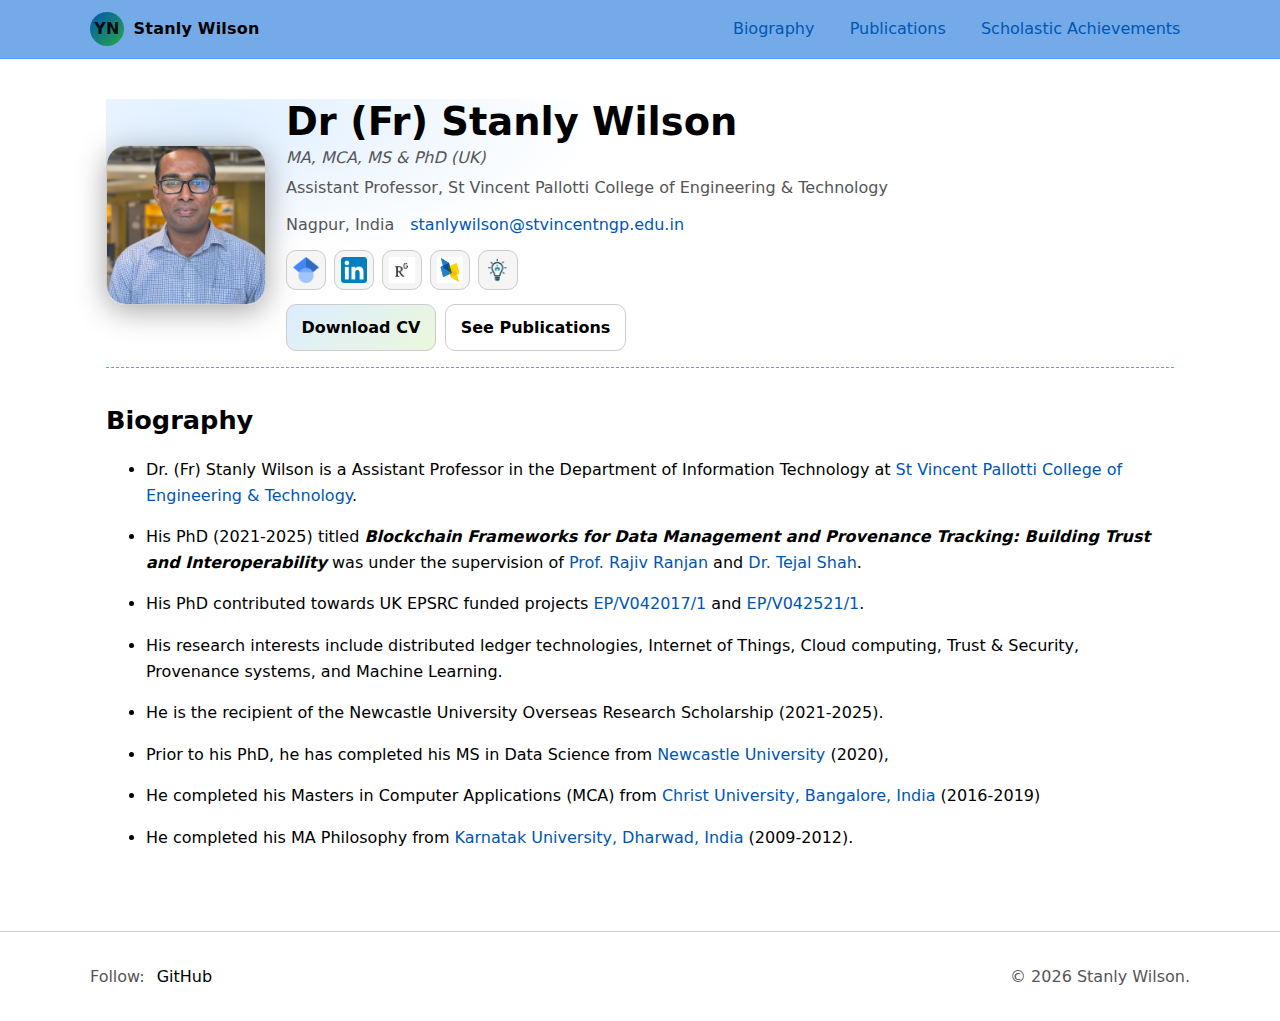
<file: index.html>
<!doctype html>
<html lang="en">
<head>
  <meta charset="utf-8" />
  <title>Stanly Wilson PhD — Biography</title>
  <meta name="viewport" content="width=device-width, initial-scale=1" />
  <meta name="description" content="Personal academic website of Stanly Wilson PhD" />
  <!-- <link rel="preload" href="assets/profile.jpeg" as="image" /> -->
  <!-- <link rel="icon" href="assets/favicon.svg" type="image/svg+xml" /> -->
  <link rel="stylesheet" href="css/styles.css" />
</head>

<body>
  <a class="skip-link" href="#main">Skip to content</a>

  <header class="site-header">
    <div class="container header-inner">
      <a class="brand" href="#top" aria-label="Home">
        <span class="brand-logo" aria-hidden="true">YN</span>
        <span class="brand-text">Stanly Wilson</span>
      </a>

      <nav class="nav" aria-label="Primary">
        <button class="nav-toggle" aria-controls="nav-menu" aria-expanded="false">
          <span class="sr-only">Toggle navigation</span>
          ☰
        </button>

        <ul class="nav-menu">
        <li><a href="index.html">Biography</a></li>
        <!-- <li><a href="research.html">Research Interests</a></li> -->
        <li><a href="publications.html">Publications</a></li>
        <!-- <li><a href="teaching.html">Teaching</a></li> -->
        <!-- <li><a href="activity.html">Professional Activity</a></li> -->
        <li><a href="achievements.html">Scholastic Achievements</a></li>
        <!-- <li><a href="open-positions.html">Open Positions</a></li> -->
        </ul>
      </nav>
    </div>
  </header>

  <main id="main" class="container">
    <!-- Hero / Profile -->
    <section id="top" class="hero">
      <div class="hero-grid">
        <img class="profile" src="assets/profile.jpeg" alt="Stanly Wilson" />
        <div class="hero-copy">
          <h1 class="hero-name">Dr (Fr) Stanly Wilson</h1>
          <p class="hero-quals">MA, MCA, MS &amp; PhD (UK)</p>
          <p class="hero-role">Assistant Professor, St Vincent Pallotti College of Engineering & Technology</p>

          <ul class="meta">
            <li>Nagpur, India</li>
            <li><a href="mailto:stanlywilson@stvincentngp.edu.in">stanlywilson@stvincentngp.edu.in</a></li>
          </ul>

  
<div class="socials" aria-label="Social links">
  <!-- Google Scholar -->
  <a href="https://scholar.google.com/citations?user=eIY4jN0AAAAJ&hl=en" aria-label="Google Scholar" class="icon-btn" target="_blank" rel="noopener">
    <img src="assets/Google_Scholar.png" alt="Google Scholar" class="icon-img" />
  </a>

  <!-- LinkedIn -->
  <a href="https://www.linkedin.com/in/stanly-wilson-palathingal/" aria-label="LinkedIn" class="icon-btn" target="_blank" rel="noopener">
    <!-- <svg viewBox="0 0 24 24" aria-hidden="true">
      <path d="M4.98 3.5a2.5 2.5 0 1 1 0 5.001 2.5 2.5 0 0 1 0-5.001ZM3 9h4v12H3V9Zm7 0h3.8v1.7h.1c.5-1 1.9-2.1 3.9-2.1 4.2 0 5 2.8 5 6.5V21h-4v-5.5c0-1.3 0-3-1.9-3s-2.2 1.5-2.2 2.9V21H10V9Z"/>
    </svg> -->
    <img src="assets/linkedin.png" alt="LinkedIn" class="icon-img" />
  </a>

  <!-- ResearchGate -->
  <a href="https://www.researchgate.net/profile/Stanly-Wilson" aria-label="ResearchGate" class="icon-btn" target="_blank" rel="noopener">
    <img src="assets/researchgate.png" alt="ResearchGate" class="icon-img" />
  </a>

  <!-- DBLP -->
  <a href="https://dblp.org/pid/290/5502.html" aria-label="DBLP" class="icon-btn" target="_blank" rel="noopener">
    <img src="assets/dblp.png" alt="DBLP" class="icon-img" />
  </a>

  <!-- Vidwan Portal -->
  <a href="https://stvincentngp.irins.org/profile/496115" aria-label="Vidwan Portal" class="icon-btn" target="_blank" rel="noopener">
    <img src="assets/vidwan.png" alt="Vidwan Portal" class="icon-img" />
  </a>
</div>


          <div class="cta-row">
            <a class="btn" href="assets/CV_YourName.pdf" download>Download CV</a>
            <a class="btn btn-ghost" href="#publications">See Publications</a>
          </div>
        </div>
      </div>
    </section>

    <!-- Biography -->
    <section id="biography" class="section">
      <h2>Biography</h2>
      <p>
        <ul>
          <li>Dr. (Fr) Stanly Wilson is a Assistant Professor in the Department of Information Technology at
            <a href="https://www.stvincentngp.edu.in/">St Vincent Pallotti College of Engineering & Technology</a>.
          </li>
      
      </p>
      <p>
            <li>His PhD (2021-2025) titled <strong><em>Blockchain Frameworks for Data Management and Provenance Tracking: Building Trust and Interoperability</em></strong> was under the supervision of
                <a href="https://rajivranjan.net/">Prof. Rajiv Ranjan</a> and <a href="https://www.ncl.ac.uk/computing/staff/profile/tejalshah.html">Dr. Tejal Shah</a>.  
            </li>
      </p>
      
      <p>
            <li>His PhD  contributed towards UK EPSRC funded projects <a href="https://gtr.ukri.org/projects?ref=EP/V042017/1">EP/V042017/1</a> and <a href="https://gtr.ukri.org/projects?ref=EP%2FV042521%2F1"> EP/V042521/1</a>.</li>
      </p>

      <p>
            <li> His research interests include distributed ledger technologies, Internet of Things, Cloud computing,  Trust &amp; Security, Provenance systems, and Machine Learning.
            </li>
      </p>

      <p>
            <li>He is the recipient of the Newcastle University Overseas Research Scholarship (2021-2025).</li>
       </p>
       
       <p>
            <li>Prior to his PhD, he has completed his MS in Data Science from <a href="https://www.ncl.ac.uk/">Newcastle University</a> (2020), 
        </p>

       <p>
            <li>He completed his Masters in Computer Applications (MCA) from <a href="https://christuniversity.in">Christ University, Bangalore, India</a> (2016-2019) </li>
        </p>

        <p>
            <li> He completed his MA Philosophy from <a href="https://kud.ac.in/kan/">Karnatak University, Dharwad, India</a> (2009-2012).</li>
        </p>

        </ul>

    </section>


  </main>

  <footer class="site-footer">
    <div class="container footer-inner">
      <div class="follow">
        <span>Follow:</span>
        <a href="https://github.com/stanlypalathingal">GitHub</a>
      </div>
      <p>© <span id="year"></span> Stanly Wilson.</p>
    </div>
  </footer>

  <script src="js/main.js"></script>
</body>
</html>
</file>
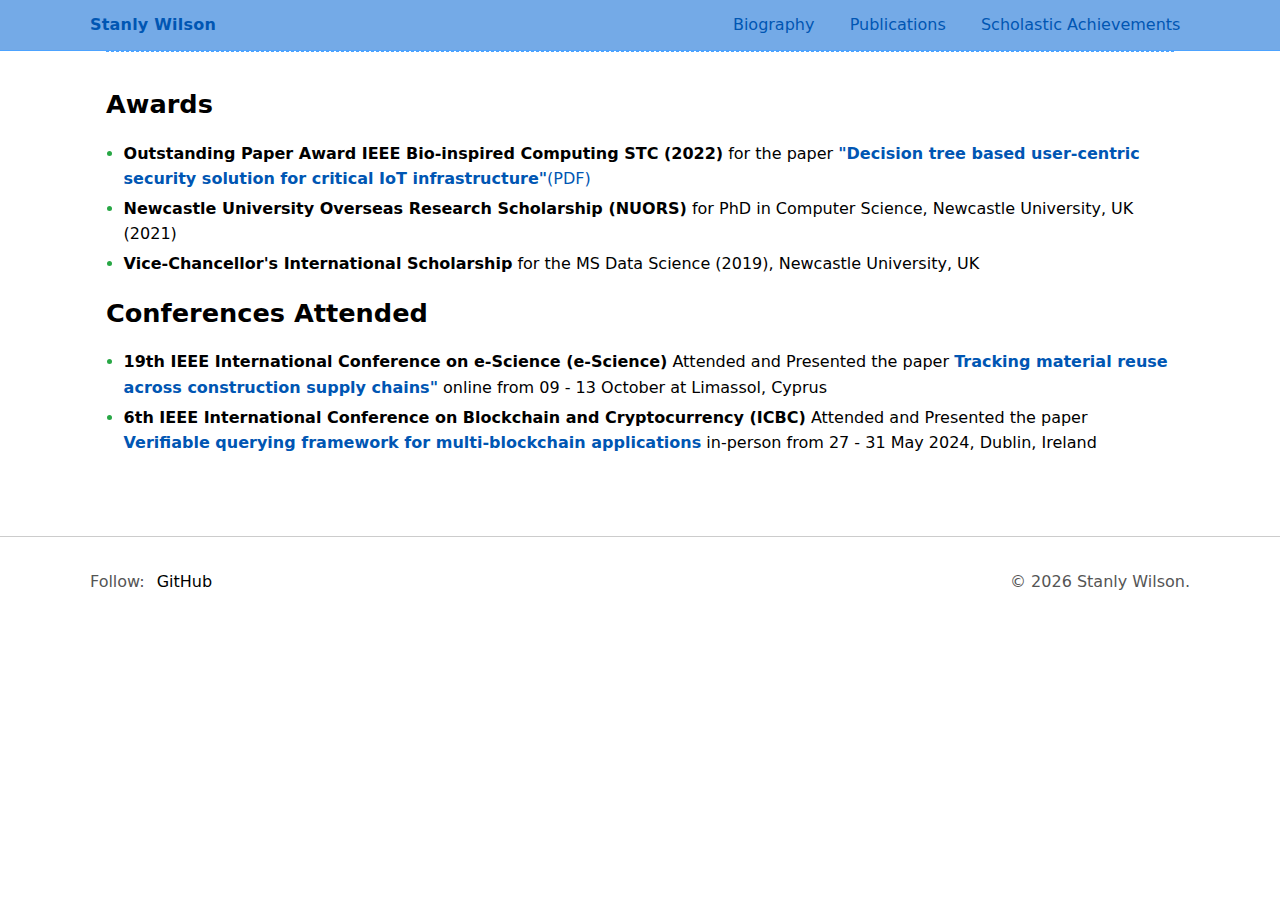
<file: achievements.html>
<!doctype html>
<html lang="en">
<head>
  <meta charset="utf-8" />
  <title>Publications — Stanly Wilson</title>
  <meta name="viewport" content="width=device-width, initial-scale=1" />
  <link rel="stylesheet" href="css/styles.css" />
</head>
<body>
  <header class="site-header">
    <div class="container header-inner">
      <a class="brand" href="index.html">Stanly Wilson</a>
      <nav class="nav">
        <ul class="nav-menu">
          <li><a href="index.html">Biography</a></li>
          <!-- <li><a href="research.html">Research Interests</a></li> -->
          <li><a href="publications.html">Publications</a></li>
          <!-- <li><a href="teaching.html">Teaching</a></li> -->
          <!-- <li><a href="activity.html">Professional Activity</a></li> -->
          <li><a href="achievements.html">Scholastic Achievements</a></li>
          <!-- <li><a href="open-positions.html">Open Positions</a></li> -->
        </ul>
      </nav>
    </div>
  </header>

  <main class="container">
     <!-- Achievements -->

      <section id="achievements" class="section">
            <h2>Awards</h2>
            <ul class="tick-list">
                <li><b>Outstanding Paper Award IEEE Bio-inspired Computing STC (2022)</b> for the paper <a href="https://doi.org/10.1016/j.compeleceng.2022.107754" target="_blank" rel="noopener"><b>"Decision tree based user-centric security solution for critical IoT infrastructure"</b></a><a href="assets/1690348002178.jpeg" alt="Award" class="icon-img">(PDF)</a></li>
                <li><b>Newcastle University Overseas Research Scholarship (NUORS)</b> for PhD in Computer Science, Newcastle University, UK (2021)</li>
                <li><b>Vice-Chancellor's International Scholarship</b> for the MS Data Science (2019), Newcastle University, UK</li>
              </ul>
          
            <h2>Conferences Attended</h2>
            <ul class="tick-list">
                <li> <b>19th IEEE International Conference on e-Science (e-Science)</b> Attended and Presented the paper <a href="https://doi.org/10.1109/e-Science58273.2023.10254935" target="_blank" rel="noopener"><b>  Tracking material reuse across construction supply chains"</b></a> online from 09 - 13 October at Limassol, Cyprus</li>
                <li><b>6th IEEE International Conference on Blockchain and Cryptocurrency (ICBC)</b> Attended and Presented the paper <a href="https://doi.org/10.1109/ICBC59979.2024.10634455" target="_blank" rel="noopener"><b>Verifiable querying framework for multi-blockchain applications</b></a> in-person from 27 - 31 May 2024, Dublin, Ireland</li>
            </ul>
  </main>

  <footer class="site-footer">
    <div class="container footer-inner">
      <div class="follow">
        <span>Follow:</span>
        <a href="https://github.com/stanlypalathingal">GitHub</a>
      </div>
      <p>© <span id="year"></span> Stanly Wilson.</p>
    </div>
  </footer>

  <script src="js/main.js"></script>
</body>
</html>
</file>
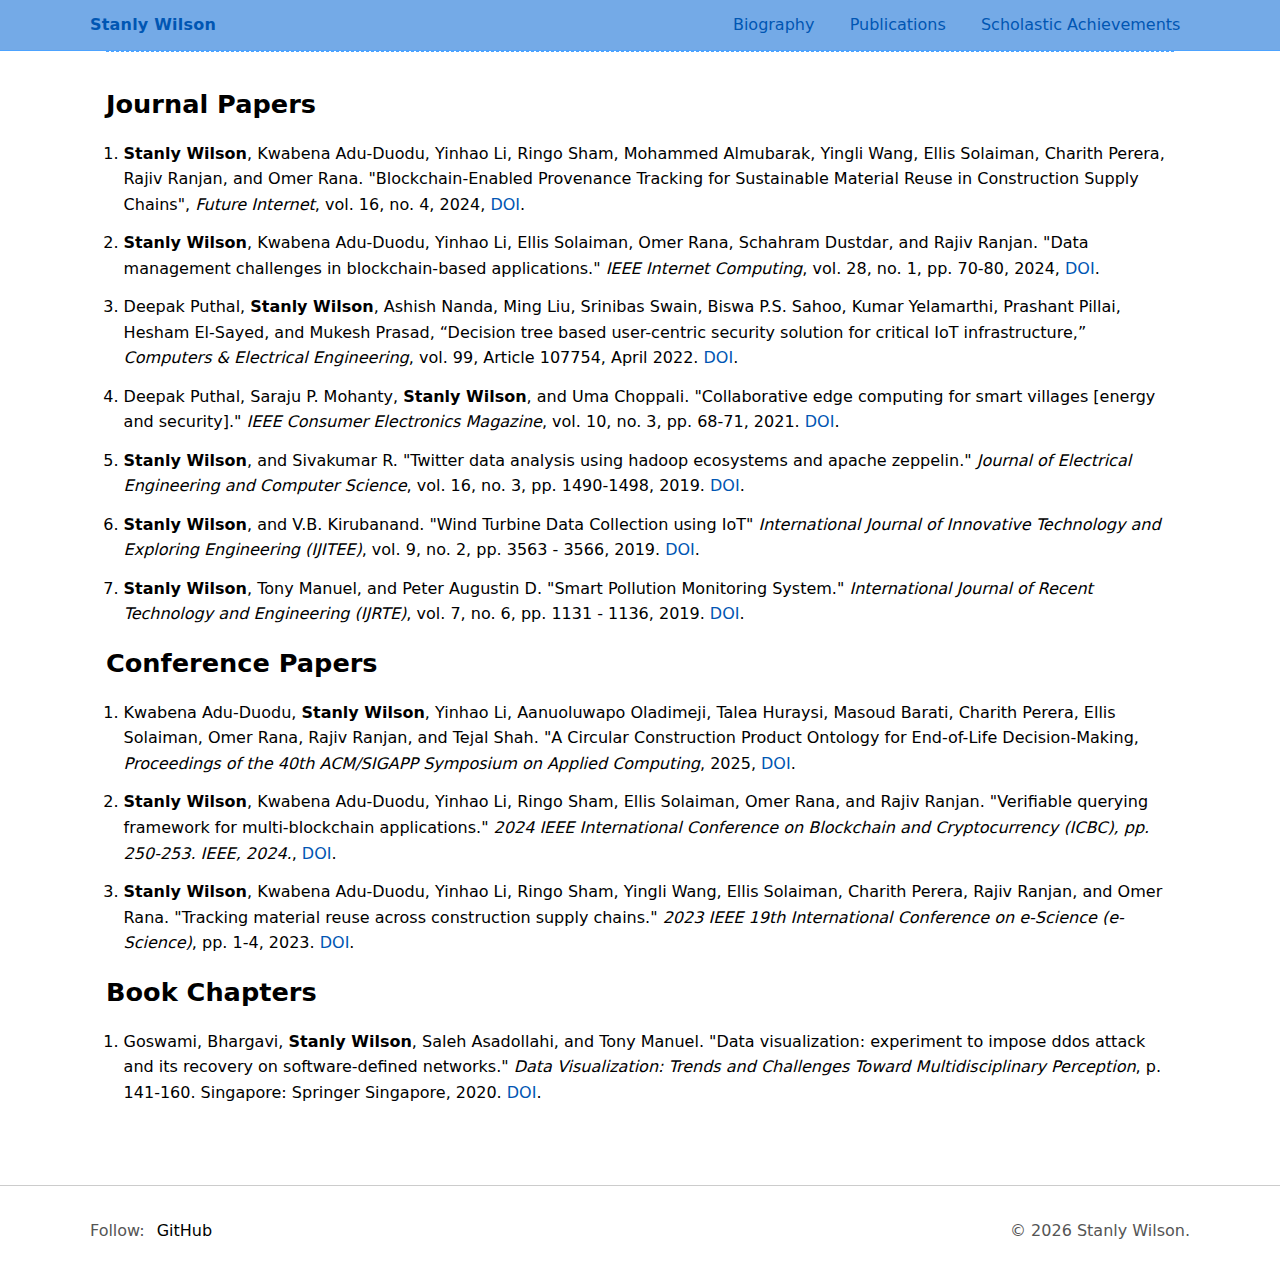
<file: publications.html>
<!doctype html>
<html lang="en">
<head>
  <meta charset="utf-8" />
  <title>Publications — Stanly Wilson</title>
  <meta name="viewport" content="width=device-width, initial-scale=1" />
  <link rel="stylesheet" href="css/styles.css" />
</head>
<body>
  <header class="site-header">
    <div class="container header-inner">
      <a class="brand" href="index.html">Stanly Wilson</a>
      <nav class="nav">
        <ul class="nav-menu">
          <li><a href="index.html">Biography</a></li>
          <!-- <li><a href="research.html">Research Interests</a></li> -->
          <li><a href="publications.html">Publications</a></li>
          <!-- <li><a href="teaching.html">Teaching</a></li> -->
          <!-- <li><a href="activity.html">Professional Activity</a></li> -->
          <li><a href="achievements.html">Scholastic Achievements</a></li>
          <!-- <li><a href="open-positions.html">Open Positions</a></li> -->
        </ul>
      </nav>
    </div>
  </header>

  <main class="container">
     <!-- Publications -->
     
      <section id="publications" class="section">
            <h2>Journal Papers </h2>
            <ol class="pub-list">
                <li>
                    <strong>Stanly Wilson</strong>, Kwabena Adu-Duodu, Yinhao Li, Ringo Sham, Mohammed Almubarak, Yingli Wang, Ellis Solaiman, Charith Perera, Rajiv Ranjan, and Omer Rana. 
                     "Blockchain-Enabled Provenance Tracking for Sustainable Material Reuse in Construction Supply Chains",
                     <em>Future Internet</em>, vol. 16, no. 4, 2024,
                    <a href="https://doi.org/10.3390/fi16040135" target="_blank" rel="noopener">DOI</a>.
                </li>

                <li>
                    <strong>Stanly Wilson</strong>, Kwabena Adu-Duodu, Yinhao Li, Ellis Solaiman, Omer Rana, Schahram Dustdar, and Rajiv Ranjan. 
                    "Data management challenges in blockchain-based applications." 
                    <em>IEEE Internet Computing</em>, vol. 28, no. 1, pp. 70-80, 2024,
                    <a href="https://doi.org/10.1109/MIC.2023.3319152" target="_blank" rel="noopener">DOI</a>.
                </li>

                <li>
                Deepak Puthal, <strong>Stanly Wilson</strong>, Ashish Nanda, Ming Liu, Srinibas Swain, Biswa P.S. Sahoo, Kumar Yelamarthi, Prashant Pillai, Hesham El-Sayed, and Mukesh Prasad, 
                “Decision tree based user-centric security solution for critical IoT infrastructure,” 
                <em>Computers &amp; Electrical Engineering</em>, vol. 99, Article 107754, April 2022.  
                <a href="https://doi.org/10.1016/j.compeleceng.2022.107754" target="_blank" rel="noopener">DOI</a>.
                </li>

                <li>
                    Deepak Puthal, Saraju P. Mohanty, <strong>Stanly Wilson</strong>, and Uma Choppali. 
                    "Collaborative edge computing for smart villages [energy and security]." 
                    <em>IEEE Consumer Electronics Magazine</em>, vol. 10, no. 3, pp. 68-71, 2021.
                    <a href="https://doi.org/10.1109/MCE.2021.3051813" target="_blank" rel="noopener">DOI</a>.
                </li>

                <li>
                    <strong>Stanly Wilson</strong>, and Sivakumar R. 
                    "Twitter data analysis using hadoop ecosystems and apache zeppelin." 
                    <em>Journal of Electrical Engineering and Computer Science</em>, vol. 16, no. 3, pp. 1490-1498, 2019.
                    <a href="https://doi.org/10.11591/ijeecs.v16.i3.pp1490-1498" target="_blank" rel="noopener">DOI</a>.
                </li>

                <li>
                    <strong>Stanly Wilson</strong>, and V.B. Kirubanand. 
                    "Wind Turbine Data Collection using IoT" 
                    <em>International Journal of Innovative Technology and Exploring Engineering (IJITEE)</em>, vol. 9, no. 2, pp. 3563 - 3566, 2019.
                    <a href="http://doi.org/10.35940/ijitee.b6331.129219" target="_blank" rel="noopener">DOI</a>.
                </li>

                <li>
                    <strong>Stanly Wilson</strong>, Tony Manuel, and Peter Augustin D. 
                    "Smart Pollution Monitoring System." 
                    <em>International Journal of Recent Technology and Engineering (IJRTE)</em>, vol. 7, no. 6, pp. 1131 - 1136, 2019.
                    <a href="https://www.ijrte.org/wp-content/uploads/papers/v7i6/F2541037619.pdf" target="_blank" rel="noopener">DOI</a>.
                </li>
            </ol>



            <h2>Conference Papers</h2>
            <ol class="pub-list">
                <li>
                     Kwabena Adu-Duodu, <strong>Stanly Wilson</strong>, Yinhao Li, Aanuoluwapo Oladimeji, Talea Huraysi, Masoud Barati, Charith Perera, Ellis Solaiman, Omer Rana, Rajiv Ranjan, and Tejal Shah. 
                    "A Circular Construction Product Ontology for End-of-Life Decision-Making,
                    <em>Proceedings of the 40th ACM/SIGAPP Symposium on Applied Computing</em>, 2025,
                     <a href="https://doi.org/10.1145/3672608.3707870" target="_blank" rel="noopener">DOI</a>.
                </li>

                <li>
                    <strong>Stanly Wilson</strong>, Kwabena Adu-Duodu, Yinhao Li, Ringo Sham, Ellis Solaiman, Omer Rana, and Rajiv Ranjan.
                     "Verifiable querying framework for multi-blockchain applications." 
                     <em>2024 IEEE International Conference on Blockchain and Cryptocurrency (ICBC), pp. 250-253. IEEE, 2024.</em>, 
                        <a href="https://doi.org/10.1109/ICBC59979.2024.10634455" target="_blank" rel="noopener">DOI</a>.
                </li>

                <li>
                    <strong>Stanly Wilson</strong>, Kwabena Adu-Duodu, Yinhao Li, Ringo Sham, Yingli Wang, Ellis Solaiman, Charith Perera, Rajiv Ranjan, and Omer Rana. 
                    "Tracking material reuse across construction supply chains." 
                     <em>2023 IEEE 19th International Conference on e-Science (e-Science)</em>, pp. 1-4, 2023.
                     <a href="https://doi.org/10.1109/e-Science58273.2023.10254935" target="_blank" rel="noopener">DOI</a>.
                </li>
            </ol>

            <h2>Book Chapters</h2>
            <ol class="pub-list">
                <li>
                    Goswami, Bhargavi, <strong>Stanly Wilson</strong>, Saleh Asadollahi, and Tony Manuel. 
                    "Data visualization: experiment to impose ddos attack and its recovery on software-defined networks." 
                    <em>Data Visualization: Trends and Challenges Toward Multidisciplinary Perception</em>, p. 141-160. Singapore: Springer Singapore, 2020.
                    <a href="https://doi.org/10.1007/978-981-15-2282-6_8" target="_blank" rel="noopener">DOI</a>.
                </li>
            </ol>

</section>
  </main>

  <footer class="site-footer">
    <div class="container footer-inner">
      <div class="follow">
        <span>Follow:</span>
        <a href="https://github.com/stanlypalathingal">GitHub</a>
      </div>
      <p>© <span id="year"></span> Stanly Wilson.</p>
    </div>
  </footer>

  <script src="js/main.js"></script>
</body>
</html>
</file>
<file: css/styles.css>
:root {
  --bg: #ffffff;
  --panel: #f5f5f5;
  --text: #000000;
  --muted: #555555;
  --brand: #0056b3;
  --accent: #28a745;
  --border: #cccccc;
  --radius: 16px;
}


*{ box-sizing: border-box; }
html, body { margin: 0; padding: 0; }

body {
  font: 16px/1.6 system-ui, -apple-system, Segoe UI, Roboto, Ubuntu, Cantarell, Noto Sans, Helvetica, Arial, "Apple Color Emoji", "Segoe UI Emoji";
  color: #000;           /* switch text color to black */
  background: #fff;      /* solid white background */
  min-height: 100vh;
}


a { color: var(--brand); text-decoration: none; }
a:hover { text-decoration: underline; }

.container { width: 100%; max-width: 1100px; margin: 0 auto; padding: 0 1rem; }

.skip-link {
  position: absolute; left: -9999px; top: auto; width: 1px; height: 1px; overflow: hidden;
}
.skip-link:focus { position: static; width: auto; height: auto; }

/* .site-header {
  position: sticky; top: 0; z-index: 50;
  background: rgba(11,12,16, 0.8); backdrop-filter: blur(8px);
  border-bottom: 1px solid var(--border);
} */

.site-header {
  position: sticky;
  top: 0;
  z-index: 50;
  background: #74aae7;   /* light bluish background */
  border-bottom: 1px solid #4da3ff; /* keep border bluish */
}



.header-inner { display: flex; align-items: center; justify-content: space-between; padding: .75rem 0; gap: 1rem; }

.brand { display: inline-flex; align-items: center; gap: .6rem; font-weight: 700; letter-spacing: .2px; }
.brand-logo {
  width: 34px; height: 34px; display: grid; place-items: center;
  border-radius: 50%; background: linear-gradient(135deg, var(--brand), var(--accent));
  color: #0b0c10; font-weight: 900;
}
.brand-text { color: var(--text); }

.nav-toggle {
  display: none; background: none; border: 1px solid var(--border); color: var(--text);
  padding: .4rem .6rem; border-radius: 8px;
}
.nav-menu { display: flex; gap: 1rem; list-style: none; margin: 0; padding: 0; }
.nav-menu a { padding: .4rem .6rem; border-radius: 8px; }
.nav-menu a:hover { background: var(--panel); text-decoration: none; }

@media (max-width: 820px) {
  .nav-toggle { display: inline-flex; }
  .nav-menu { position: absolute; right: 1rem; top: 56px; background: var(--panel); padding: .5rem; border: 1px solid var(--border); border-radius: 12px; display: none; flex-direction: column; }
  .nav-menu.open { display: flex; }
}

.hero { padding: 2.5rem 0 1rem; }
.hero-grid {
  display: grid; grid-template-columns: 160px 1fr; gap: 1.25rem; align-items: center;
  background: radial-gradient(60% 90% at 10% 10%, rgba(77,163,255,.18), transparent 60%);
}
.profile {
  width: 160px; height: 160px; border-radius: 20px; object-fit: cover;
  border: 1px solid var(--border); box-shadow: 0 6px 30px rgba(0,0,0,.35);
}
/* .hero-name { font-size: clamp(1.8rem, 3vw, 2.4rem); margin: 0; } */
.hero-role { margin: .25rem 0 0; color: var(--muted); }

.hero-name-block {
  display: inline-block;          /* keeps name + quals grouped */
  text-align: right;              /* right-align the qualifications */
}

.hero-name {
  margin: 0;
  font-size: clamp(1.8rem, 3vw, 2.4rem);
  line-height: 1.2;
}

.hero-quals {
  margin: 0;
  font-size: 1rem;
  font-style: italic;
  color: var(--muted);
}


.meta { list-style: none; padding: 0; margin: .75rem 0; display: flex; gap: 1rem; flex-wrap: wrap; color: var(--muted); }
.socials { display: flex; gap: .5rem; margin: .5rem 0 0; }
.icon-btn { display: inline-grid; place-items: center; width: 40px; height: 40px; border: 1px solid var(--border); border-radius: 10px; background: var(--panel); }
.icon-btn svg { width: 20px; height: 20px; fill: var(--text); opacity: .92; }
.icon-btn:hover { transform: translateY(-1px); }

.cta-row { display: flex; gap: .6rem; margin-top: .9rem; flex-wrap: wrap; }
.btn {
  display: inline-flex; align-items: center; gap: .5rem;
  padding: .6rem .9rem; border-radius: 10px; border: 1px solid var(--border);
  background: linear-gradient(135deg, rgba(77,163,255,.2), rgba(155,219,77,.2));
  color: var(--text); font-weight: 600;
}
.btn-ghost { background: transparent; }

/* .section { padding: 2rem 0; border-top: 1px dashed var(--border); } */
.section h2 { margin: 0 0 .75rem; font-size: clamp(1.3rem, 2.2vw, 1.6rem); }

.section {
  padding: 2rem 0;
  border-top: 1px dashed #4da3ff; /* bluish divider */
}

.tick-list { padding-left: 1.1rem; }
.tick-list li { margin: .25rem 0; }
.tick-list li::marker { color: var(--accent); }

.pub-list { padding-left: 1.1rem; }
.pub-list li { margin: .8rem 0; }
.pub-title { display: block; font-weight: 700; }
.pub-authors, .pub-venue { display: block; color: var(--muted); font-size: .95rem; }
.pub-links a { margin-right: .7rem; }

.card-list { list-style: none; padding: 0; margin: 0; display: grid; gap: 1rem; }
.card {
  border: 1px solid var(--border); border-radius: var(--radius); padding: 1rem; background: rgba(255,255,255,.02);
}

.grid-2 { list-style: none; padding: 0; margin: 0; display: grid; grid-template-columns: repeat(2, minmax(0,1fr)); gap: .75rem; }
@media (max-width: 720px) { .grid-2 { grid-template-columns: 1fr; } .hero-grid { grid-template-columns: 100px 1fr; } .profile { width: 100px; height: 100px; } }

.award-list { padding-left: 1.1rem; }

.site-footer { border-top: 1px solid var(--border); margin-top: 2rem; }
.footer-inner { display: flex; align-items: center; justify-content: space-between; padding: 1rem 0; gap: 1rem; color: var(--muted); }
.follow { display: flex; align-items: center; gap: .75rem; }
.follow a { color: var(--text); }
.sr-only { position: absolute; width: 1px; height: 1px; padding: 0; margin: -1px; overflow: hidden; clip: rect(0,0,0,0); white-space: nowrap; border: 0; }


.icon-btn {
  display: inline-flex;
  align-items: center;
  justify-content: center;
  width: 40px;
  height: 40px;
  border: 1px solid var(--border);
  border-radius: 10px;
  background: var(--panel);
  overflow: hidden; /* prevents stretched edges */
}

.icon-btn img.icon-img {
  max-width: 70%;
  max-height: 70%;
  object-fit: contain;
}
</file>
